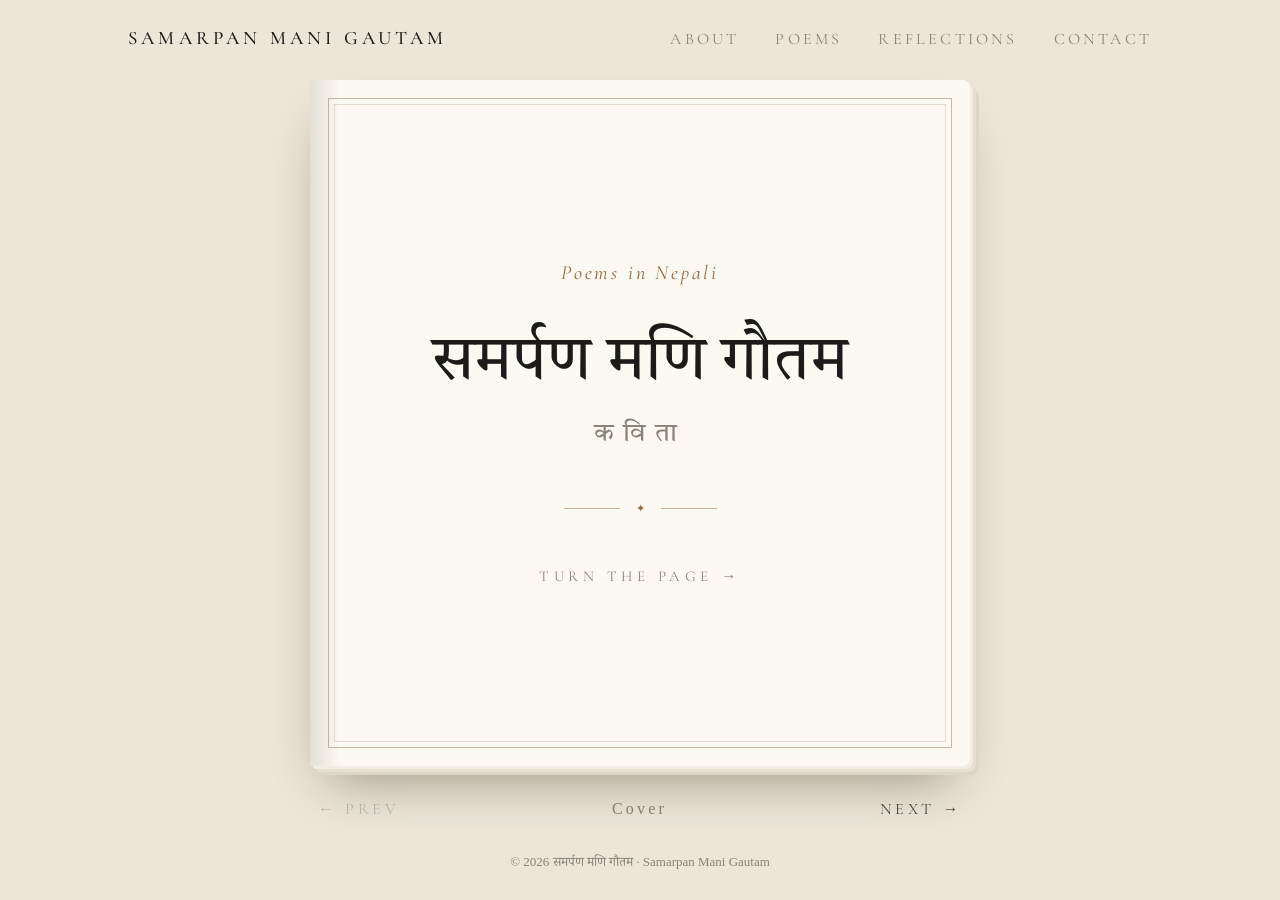
<file: index.html>
<!DOCTYPE html>
<html lang="ne">
<head>
<meta charset="UTF-8">
<meta name="viewport" content="width=device-width, initial-scale=1.0">
<title>समर्पण मणि गौतम — कविता</title>
<meta name="description" content="Poems in Nepali by Samarpan Mani Gautam.">
<link rel="preload" href="fonts/noto-serif-devanagari-devanagari-400-normal.woff2" as="font" type="font/woff2" crossorigin>
<link rel="preload" href="fonts/tiro-devanagari-hindi-devanagari-400-normal.woff2" as="font" type="font/woff2" crossorigin>
<link rel="stylesheet" href="fonts/fonts.css?v=6">
<link rel="stylesheet" href="css/style.css?v=6">
</head>
<body>

<header class="nav" id="top">
  <div class="nav-inner">
    <a href="#cover" class="nav-name">Samarpan Mani Gautam</a>
    <nav class="nav-links">
      <a href="#about">About</a>
      <a href="#poems">Poems</a>
      <a href="#reflections">Reflections</a>
      <a href="#contact">Contact</a>
    </nav>
  </div>
</header>

<main>

  <!-- ============ COVER ============ -->
  <section class="hero cover" id="cover">
    <div class="hero-inner">
      <p class="eyebrow">Poems in Nepali</p>
      <h1 class="hero-title">समर्पण मणि गौतम</h1>
      <p class="hero-sub">कविता</p>
      <div class="ornament" aria-hidden="true">✦</div>
      <a href="#about" class="scroll-cue">Turn the page →</a>
    </div>
  </section>

  <!-- ============ FOREWORD ============ -->
  <article class="poem foreword" id="about">
    <span class="poem-num" aria-hidden="true">About</span>
    <div class="poem-head reveal">
      <h3 class="poem-title">भूमिका</h3>
    </div>
    <div class="poem-body">
      <p class="reveal">चित्र कोर्ने चित्रकार र उसको रङहरूसँगको सम्बन्ध जस्तै, मेरो अन्तरमनका द्वन्द्वहरूको साथसाथै मेरो अनगिन्ती आत्मप्रतिरूपणहरूको प्रतिबिम्ब मेरो कवितामा झल्किन्छ। मेरो कवितालाई आकार दिने म मात्र होइन — मेरो जीवनमा मसँग जोडिएका पात्रहरू पनि हुन्। यी पात्रहरूको प्रभाव मेरो लेखाइमा मात्र देखिँदैन, मेरो सामान्य पलहरूलाई समीक्षा गर्ने मेरो मानसिक स्थितिमा पनि उत्तिकै झल्किएको छ।</p>
      <p class="reveal">यस जीवनको किताबमा राखिएका कविताहरूले ती पलहरूलाई चित्रण गर्छन् र ती नाजुक विषयहरूसँग जोडिएका भावनाहरूलाई पोख्छन्।</p>
      <p class="reveal">कसैको भावनालाई केही हरफका कविताले पूर्ण रूपमा व्यक्त गर्न सम्भव छैन, तर त्यो भावनाको बोझ केही हल्का पार्न यी कविताहरू एक भारी बिसाउने चौतारी बन्दछन्।</p>
    </div>
  </article>

  <!-- ============ CONTENTS ============ -->
  <section class="section" id="poems">
    <div class="section-inner">
      <div class="section-head">
        <p class="eyebrow">Contents</p>
        <h2 class="section-title">कविताहरू</h2>
      </div>

      <ol class="poem-index">
        <li><a href="#udasinata"><span class="idx">०१</span>उदासीनता</a></li>
        <li><a href="#alochana"><span class="idx">०२</span>आलोचना</a></li>
        <li><a href="#deha-tyag"><span class="idx">०३</span>देह त्याग</a></li>
        <li><a href="#lanchhana"><span class="idx">०४</span>लाञ्छना</a></li>
        <li><a href="#chihan"><span class="idx">०५</span>चिहान</a></li>
        <li><a href="#antardwandwa"><span class="idx">०६</span>अन्तर्द्वन्द्व</a></li>
        <li class="extra"><a href="#reflections"><span class="idx">✦</span>Reflections</a></li>
      </ol>
    </div>
  </section>

  <!-- ============ POEMS ============ -->
  <article class="poem" id="udasinata">
    <span class="poem-num" aria-hidden="true">०१</span>
    <div class="poem-head reveal">
      <h3 class="poem-title">उदासीनता</h3>
      <p class="poem-byline">समर्पण मणि गौतम</p>
    </div>
    <div class="poem-body">
      <p class="reveal">छाएको कालो रंग,<br>हराउँदै छु म, समाउँदैछु म यहीँ।<br>लाग्छ, साथी मेरो कालो रात मात्र,<br>बिहानीको उजेलीले ल्याउँछ उदासीझैँ लाग्छ।</p>
      <p class="reveal">म हिड्छु, म हिड्छु, छैन मेरो कुनै गन्तव्य,<br>हजारौँ भेट्छु, हजारौँ देख्छु, तर अन्तिममा म एक्लो नै पाउँछु।<br>एकान्त खोज्छु, कसैको न्यानो अंगालो खोज्छु,<br>कसैलाई भन्न खोज्छु, तर बाँधिएको महसुस गर्छु।</p>
      <p class="reveal">अन्धकारको पर्खाइमा हुन्छु म, उज्यालो देख्दा डराउँछु म,<br>जिउँदो लाशझैँ छु म, र संसार चाहिँ मेरो चिहानझैँ छ।<br>मेरो शरीर थाकेको छ, अनियन्त्रित निन्द्राको वशमा मेरो शरीर छ,<br>म आज आफैँसँग हारेको छु, र आफ्नै मरणको पर्खाइमा छु।</p>
      <p class="reveal alone">म हारेको छु।</p>
    </div>
  </article>

  <article class="poem" id="alochana">
    <span class="poem-num" aria-hidden="true">०२</span>
    <div class="poem-head reveal">
      <h3 class="poem-title">आलोचना</h3>
      <p class="poem-byline">समर्पण मणि गौतम</p>
    </div>
    <div class="poem-body">
      <p class="reveal">तिम्रा ती सेता वस्त्रले तिम्रो सिन्दूरझैँ रातो रङ्गले रङ्गिएका पाप ढाक्दैन।<br>न त तिम्रो धर्मको मुखौटाले तिम्रो कुरूप व्यक्तित्व नै!<br>तिम्रो अस्तित्व नै कसैको शोक मनाउनुको कारण छ भने, तिम्रो मरण अर्थहीन छ।</p>
      <p class="reveal">हो, म पापी हुँ, म एक तुच्छ प्राणी हुँ।<br>मलाई मेरो कर्मको अफसोस छैन, र तिमीलाई पनि म निस्खोट देख्दिन।<br>कहाँ थियौ तिमी, जब मेरो अन्तसकरणदेखि म मदतका लागि रोइरहेको थिएँ?<br>कहाँ थियौ तिमी, जब मेरो आवाज बन्द कोठामा प्रतिध्वनि भई गुन्जिरहे,<br>र मेरो रुवाइ शून्यतामा परिणत भइ गए?</p>
      <p class="reveal alone">कहाँ थियौ तिमी।</p>
    </div>
  </article>

  <article class="poem" id="deha-tyag">
    <span class="poem-num" aria-hidden="true">०३</span>
    <div class="poem-head reveal">
      <h3 class="poem-title">देह त्याग</h3>
      <p class="poem-byline">समर्पण मणि गौतम</p>
    </div>
    <div class="poem-body">
      <p class="reveal">तिम्रो याद मेटाउन आज आफ्नो नैतिकतालाई दागबत्ती दिएँ ।<br>तिम्रो हात छुटाउन आफ्नो देहमा बास छोडिदिएँ ।</p>
      <p class="reveal">मैले जितेको लाडाई आज मेरो हार मानिदिएँ ।<br>मेरो कर्मलाई तिमी प्रतिको घात सोचिदिएँ ।</p>
      <p class="reveal">मेरो हात र पाउ तिमीसंग हिँडेको बाटो देख्दा दिशा मोडिदिन्छ ।<br>मेरो बोली कसैलाई तीर झैँ लाग्ला भनी तरकसमा बसिदिन्छ ।</p>
      <p class="reveal">त्यही पनि मेरो मौनताले धेरै शब्द बोलिदिन्छ र मेरो मृत शरीरले भोलिको आशा मारिदिन्छ ।</p>
    </div>
  </article>

  <article class="poem" id="lanchhana">
    <span class="poem-num" aria-hidden="true">०४</span>
    <div class="poem-head reveal">
      <h3 class="poem-title">लाञ्छना</h3>
      <p class="poem-byline">समर्पण मणि गौतम</p>
    </div>
    <div class="poem-body">
      <p class="reveal">आज मेरो अँगालोमा छौ तर तिम्रो मन र मस्तिष्क केही अरूसँग गासेको छौ।<br>यो यात्रा कुनै गन्तव्यबिनाको छ र तिमी र मेरो साथ बिनाअर्थको छ।</p>
      <p class="reveal">के, किन र कसरीको उत्तर मसँग छैन र यस सम्बन्धको अस्तित्व संसारको लागि अनैतिक छ।<br>हाम्रो कर्मको यातनाले गर्दा कसैको शुद्ध प्रेममाथिको विश्वासको हत्या भएको छ।</p>
      <p class="reveal">हामी दोषी ठहरिएका छौँ र हाम्रो साथलाई विश्वासघातको छाप लगाइएको छ।<br>आज दोषी, पीडित र प्रहरी एकै जालमा जेलिएको छ र हाम्रो गल्तीको सजाय कोही अरूनै भोग्दै छ।</p>
    </div>
  </article>

  <article class="poem" id="chihan">
    <span class="poem-num" aria-hidden="true">०५</span>
    <div class="poem-head reveal">
      <h3 class="poem-title">चिहान</h3>
      <p class="poem-byline">समर्पण मणि गौतम</p>
    </div>
    <div class="poem-body">
      <p class="reveal">मेरो बास चिहानमा छ।<br>आत्मा मेरो साथमा छ।<br>शरीर मेरो हजारौं छ।<br>तर लास मेरो गलेको छ।</p>
      <p class="reveal">रात मेरो कालो छ।<br>र जुन रगतले रंगिएको छ।<br>अनेक आवाज गुन्जिँदा पनि<br>संसार मेरो शून्य छ।</p>
      <p class="reveal">मेरो शरीर एक्लो छ।<br>बन्द बाकसमा राखिएको छ।<br>ढकढकाउँदा कोहीले खोलिदेला भन्ने मेरो आशा छ।<br>निसास्सिएर, गुम्सिएर बसेका भावना पोख्न आतुर छ।</p>
      <p class="reveal">मेरा अपूर्ण कार्य पूरा गर्न<br>मेरा रहर र इच्छा पूरा गर्न अब मेरो कंकाल बाँकी छ।<br>यो संसारमा म अदृश्य छु।<br>तर मेरो अस्तित्व अनिष्ठ छ।</p>
      <p class="reveal">मलाई छुडाइदेऊ यो बन्धनदेखि।<br>यो जालदेखि।<br>यो अन्धकारदेखि।<br>यो संसारदेखि।</p>
    </div>
  </article>

  <article class="poem" id="antardwandwa">
    <span class="poem-num" aria-hidden="true">०६</span>
    <div class="poem-head reveal">
      <h3 class="poem-title">अन्तर्द्वन्द्व</h3>
      <p class="poem-byline">समर्पण मणि गौतम</p>
    </div>
    <div class="poem-body">
      <p class="reveal">मृत्युको निम्तो, र जीवनको अवकाश।<br>अनन्तको सूर्य ग्रहण, त्रासको आभास।</p>
      <p class="reveal">अर्ध जीवित भावना, केवल निराशाको निवास।<br>निश्चैताको अभाव, देखिने भविष्य राख।</p>
      <p class="reveal">विश्वासको हत्या, अन्यायको सुरुवात।</p>
      <p class="reveal">मरुभूमीको चीत्कार, वर्षाको पर्खाइ।<br>नर्कको भूमिमा, स्वर्गको लडाई।</p>
    </div>
    <div class="poem-end" aria-hidden="true">✦ ✦ ✦</div>
  </article>

  <!-- ============ REFLECTIONS ============ -->
  <article class="poem reflection" id="reflections">
    <span class="poem-num" aria-hidden="true">Reflection</span>
    <div class="poem-head reveal">
      <h3 class="poem-title">उदासीनता</h3>
      <p class="poem-byline">Udasinta · Melancholy / Apathy</p>
    </div>
    <div class="poem-body">
      <p class="reveal">Darkness spreads everywhere. The speaker is dissolving “right here.” The only companion is the night, and even dawn feels like sadness. He walks with no destination, meets thousands, sees thousands, and still ends up alone. He seeks solitude but also someone’s warm embrace, and wants to tell someone but feels bound. He is afraid of light, a “living corpse,” and the world has become his chihan, his graveyard. His body is tired, ruled by uncontrolled sleep. He has been defeated by himself, and he lives in the shadow of his own death.</p>
      <p class="reveal philosophy"><span class="label">The philosophy</span>This is the heart of the collection. Notice the contradiction: he seeks solitude and an embrace, and fears light and longs for it. Depression is rarely a clean wish; it is two opposing wishes frozen together. The most chilling line is that the world has become his imprint: he is no longer a person in the world, but a mark left behind by a person.</p>
    </div>
  </article>

  <article class="poem reflection" id="r-alochana">
    <span class="poem-num" aria-hidden="true">Reflection</span>
    <div class="poem-head reveal">
      <h3 class="poem-title">आलोचना</h3>
      <p class="poem-byline">Alochana · Criticism</p>
    </div>
    <div class="poem-body">
      <p class="reveal">Here the speaker turns on the beloved. Your white clothes can’t hide sins dyed red like your vermilion, and your mask of religion can’t hide your ugly self. (Notice the image of sindoor, the red mark of marriage, set against white: purity and sin in one body.) Then comes a brutal honesty: Yes, I am a sinner. I feel no remorse. And I don’t see you as innocent either.</p>
      <p class="reveal">Then the question that breaks the poem open: Where were you when I was crying for help from my conscience? Where were you when my voice echoed in a closed room and my cries turned into emptiness?</p>
      <p class="reveal philosophy"><span class="label">The philosophy</span>This is moral injury as an accusation. The speaker refuses to be the only guilty one. The real wound isn’t the sin but the absence, the silence when someone needed a witness. The repeated “Where were you?” is the oldest question humans ask of the universe too.</p>
    </div>
  </article>

  <article class="poem reflection" id="r-deha-tyag">
    <span class="poem-num" aria-hidden="true">Reflection</span>
    <div class="poem-head reveal">
      <h3 class="poem-title">देह त्याग</h3>
      <p class="poem-byline">Dehatyag · Renouncing the Body</p>
    </div>
    <div class="poem-body">
      <p class="reveal">The title echoes the Hindu-Buddhist idea of leaving the body. Here it reads as a gift wrapped in surrender: to erase your memory, I set my morality on fire; to free your hands, I leave my fragrance in my body; the battles I won, I now concede as lost; I thought my karma was an attack on you. His hands and feet change direction when they see the path he once walked with her. He keeps his tongue ambushed in silence, afraid his words might pierce someone like an arrow. The last line is the most haunting: his silence speaks many words, and his dead body kills tomorrow’s hope.</p>
      <p class="reveal philosophy"><span class="label">The philosophy</span>This is self-erasure as misguided love. He believes disappearing will free the other person. But the final line quietly undoes that logic: even in imagining his absence, he realizes it would destroy someone’s hope. The poem argues with itself. Silence, which was meant to protect, turns out to be a language of its own.</p>
    </div>
  </article>

  <article class="poem reflection" id="r-lanchhana">
    <span class="poem-num" aria-hidden="true">Reflection</span>
    <div class="poem-head reveal">
      <h3 class="poem-title">लाञ्छना</h3>
      <p class="poem-byline">Lanchhana · Stigma / Blame</p>
    </div>
    <div class="poem-body">
      <p class="reveal">The speaker stands in the beloved’s courtyard, but the beloved’s mind is tangled up with someone else. The journey has no destination, and their togetherness is “meaningless.” The relationship is anaitik (immoral) in the world’s eyes, and the pain of their karma has murdered someone else’s pure trust. Then comes the poem’s cruelest insight: the guilty, the victim, and the perpetrator are caught in the same net, and the punishment for their mistake is paid by others.</p>
      <p class="reveal philosophy"><span class="label">The philosophy</span>This is the tragedy of desire colliding with morality. No one is purely villain or victim. Love becomes a debt that innocent third parties repay. Sin spreads like ripples, and you never get to choose who drowns.</p>
    </div>
  </article>

  <article class="poem reflection" id="r-chihan">
    <span class="poem-num" aria-hidden="true">Reflection</span>
    <div class="poem-head reveal">
      <h3 class="poem-title">चिहान</h3>
      <p class="poem-byline">Chihan · Mark / Trace</p>
    </div>
    <div class="poem-body">
      <p class="reveal">This is a poem about being a ghost while alive. His scent lingers in the trace, his soul is with him, but his body is “in the thousands,” scattered, while his corpse has already decayed. The night is black, the moon is dyed with blood, many voices echo, yet his world is empty. His body is lonely, kept in a sealed box, and he hopes someone will open it while his heart still beats. Unspoken feelings sit choking, desperate to burst out. Only his skeleton remains to complete his unfinished work. He is invisible in the world, yet his existence is anishta (ill-omened). It ends with a plea: free me from this bond, this web, this darkness, this world.</p>
      <p class="reveal philosophy"><span class="label">The philosophy</span>Chihan means both a “sign” and what remains of someone. Here lies the idea that a person can be dead long before the body stops. The “sealed box” is the self, and the tragic detail is the hope that “someone will open it” while the heart still beats. Even in despair there is a thin thread reaching toward another person. The plea at the end speaks to a release that is as much about being seen as about leaving.</p>
    </div>
  </article>

  <article class="poem reflection" id="r-antardwandwa">
    <span class="poem-num" aria-hidden="true">Reflection</span>
    <div class="poem-head reveal">
      <h3 class="poem-title">अन्तर्द्वन्द्व</h3>
      <p class="poem-byline">Antardwanda · Inner Conflict</p>
    </div>
    <div class="poem-body">
      <p class="reveal">This poem is a list of paradoxes: an invitation to death and a holiday from life; a solar eclipse of the eternal sun; half-alive feelings, a home made only of hopelessness; the future visible only as ash; the murder of trust and the beginning of injustice; the scream of a desert and the waiting for rain. It ends in “hell’s land, heaven’s war,” followed by a stray, unfinished “and...”</p>
      <p class="reveal philosophy"><span class="label">The philosophy</span>Every line is a contradiction because the mind itself is at war. Nothing is resolved; it is simply allowed to stand. The final dangling “and” is perhaps the most honest part: the suffering doesn’t conclude, it just trails off. It echoes Camus: the absurd isn’t solved, it is lived.</p>
    </div>
    <div class="poem-end" aria-hidden="true">✦ ✦ ✦</div>
  </article>

  <!-- ============ CONTACT ============ -->
  <section class="section contact" id="contact">
    <div class="section-inner">
      <div class="section-head">
        <p class="eyebrow">Get in touch</p>
        <h2 class="section-title">सम्पर्क</h2>
      </div>

      <div class="contact-icons">
        <a class="icon-link" href="mailto:samuel.gautam12@gmail.com" aria-label="Email" title="Email">
          <svg viewBox="0 0 24 24" fill="none" stroke="currentColor" stroke-width="1.3" stroke-linecap="round" stroke-linejoin="round" aria-hidden="true"><rect x="3" y="5" width="18" height="14" rx="2"/><path d="M3.5 7.2l8.5 6 8.5-6"/></svg>
        </a>
        <a class="icon-link" href="https://www.linkedin.com/in/samarpan-mani-gautam-b59b322a7" target="_blank" rel="noopener noreferrer" aria-label="LinkedIn" title="LinkedIn">
          <svg viewBox="0 0 24 24" fill="none" stroke="currentColor" stroke-width="1.3" stroke-linecap="round" stroke-linejoin="round" aria-hidden="true"><rect x="3" y="3" width="18" height="18" rx="3"/><path d="M8 10.5V16M8 7.9v.01M11.5 16v-5.5M11.5 12.8a2.1 2.1 0 014.2 0V16"/></svg>
        </a>
        <a class="icon-link" href="https://www.instagram.com/samuel_samarpan/" target="_blank" rel="noopener noreferrer" aria-label="Instagram" title="Instagram">
          <svg viewBox="0 0 24 24" fill="none" stroke="currentColor" stroke-width="1.3" stroke-linecap="round" stroke-linejoin="round" aria-hidden="true"><rect x="3" y="3" width="18" height="18" rx="5"/><circle cx="12" cy="12" r="4"/><circle cx="17.3" cy="6.7" r=".5" fill="currentColor"/></svg>
        </a>
      </div>

      <div class="ornament contact-end" aria-hidden="true">✦</div>
    </div>
  </section>

  <!-- ============ PAGE TURNER (shown when JS builds the book) ============ -->
  <nav class="pager" aria-label="Turn pages">
    <button type="button" class="pager-btn" id="prev" aria-label="Previous page">← <span>Prev</span></button>
    <span class="pager-count" id="count" aria-live="polite"></span>
    <button type="button" class="pager-btn" id="next" aria-label="Next page"><span>Next</span> →</button>
  </nav>

</main>

<footer class="footer">
  <div class="footer-inner">
    <p class="footer-copy">© <span id="year"></span> समर्पण मणि गौतम · Samarpan Mani Gautam</p>
    <a href="#cover" class="footer-top-link">Back to cover ↑</a>
  </div>
</footer>

<script src="js/book.js?v=3"></script>
</body>
</html>
</file>
<file: fonts/fonts.css>
/* Self-hosted fonts: served from your own site, so no extra round trip to Google */
@font-face{
  font-family:'Noto Serif Devanagari'; font-style:normal; font-weight:400; font-display:swap;
  src:url('noto-serif-devanagari-devanagari-400-normal.woff2') format('woff2');
  unicode-range:U+0900-097F,U+1CD0-1CF9,U+200C-200D,U+20A8,U+20B9,U+25CC,U+A830-A839,U+A8E0-A8FF;
}
@font-face{
  font-family:'Tiro Devanagari Hindi'; font-style:normal; font-weight:400; font-display:swap;
  src:url('tiro-devanagari-hindi-devanagari-400-normal.woff2') format('woff2');
  unicode-range:U+0900-097F,U+1CD0-1CF9,U+200C-200D,U+20A8,U+20B9,U+25CC,U+A830-A839,U+A8E0-A8FF;
}
@font-face{
  font-family:'Cormorant Garamond'; font-style:normal; font-weight:400; font-display:swap;
  src:url('cormorant-garamond-latin-400-normal.woff2') format('woff2');
}
@font-face{
  font-family:'Cormorant Garamond'; font-style:normal; font-weight:500; font-display:swap;
  src:url('cormorant-garamond-latin-500-normal.woff2') format('woff2');
}
@font-face{
  font-family:'Cormorant Garamond'; font-style:italic; font-weight:400; font-display:swap;
  src:url('cormorant-garamond-latin-400-italic.woff2') format('woff2');
}
@font-face{
  font-family:'Cormorant Garamond'; font-style:italic; font-weight:500; font-display:swap;
  src:url('cormorant-garamond-latin-500-italic.woff2') format('woff2');
}
</file>
<file: css/style.css>
/* =========================================================
   Samarpan — poetry site
   A small book. Ivory leaves, deep ink, one thread of bronze.
   Refined serif Devanagari. Pages turn one at a time.
   ========================================================= */
:root{
  --paper:      #FAF7F1;
  --paper-2:    #F3EEE4;
  --leaf:       #FCF9F3;
  --desk:       #ECE5D8;
  --ink:        #1D1B19;
  --ink-soft:   #4A4540;
  --ink-faint:  #8A8277;
  --accent:     #8C6B3F;
  --line:       rgba(29,27,25,.14);

  --font-verse: 'Noto Serif Devanagari', 'Tiro Devanagari Hindi', serif;
  --font-title: 'Tiro Devanagari Hindi', 'Noto Serif Devanagari', serif;
  --font-latin: 'Cormorant Garamond', Georgia, serif;

  --measure: 640px;
}

*,*::before,*::after{ box-sizing:border-box; }
html{ scroll-behavior:smooth; scroll-padding-top:70px; }

body{
  margin:0;
  background:var(--paper);
  color:var(--ink);
  font-family:var(--font-verse);
  font-weight:400;
  font-size:20px;
  line-height:1.9;
  -webkit-font-smoothing:antialiased;
  text-rendering:optimizeLegibility;
  overflow-x:hidden;
}

a{ color:inherit; text-decoration:none; }
ol,ul{ list-style:none; margin:0; padding:0; }
h1,h2,h3,p{ margin:0; }
button{ font:inherit; color:inherit; }
::selection{ background:rgba(140,107,63,.22); }
:focus-visible{ outline:1px solid var(--accent); outline-offset:6px; }

/* ---------- Nav ---------- */
.nav{
  position:sticky; top:0; z-index:50;
  background:rgba(250,247,241,.88);
  backdrop-filter:blur(10px); -webkit-backdrop-filter:blur(10px);
  border-bottom:1px solid var(--line);
}
.nav-inner{
  max-width:1080px; margin:0 auto; padding:20px 28px;
  display:flex; align-items:baseline; justify-content:space-between; gap:16px;
}
.nav-name{
  font-family:var(--font-latin);
  font-weight:500; font-size:19px;
  letter-spacing:.22em; text-transform:uppercase; color:var(--ink);
}
.nav-links{
  display:flex; gap:36px;
  font-family:var(--font-latin); font-size:16px;
  letter-spacing:.2em; text-transform:uppercase; color:var(--ink-faint);
}
.nav-links a{ transition:color .3s ease; }
.nav-links a:hover{ color:var(--accent); }

/* ---------- Ornament ---------- */
.ornament{
  display:flex; align-items:center; justify-content:center; gap:16px;
  color:var(--accent); font-size:11px;
}
.ornament::before,.ornament::after{
  content:""; height:1px; width:56px; background:var(--accent); opacity:.5;
}

/* ---------- Cover ---------- */
.hero{
  display:flex; align-items:center; justify-content:center;
  text-align:center; padding:80px 28px 110px;
}
.hero-inner{ max-width:760px; }
.eyebrow{
  font-family:var(--font-latin);
  font-style:italic; font-size:20px; color:var(--accent);
  letter-spacing:.14em;
}
.hero-title{
  margin-top:26px;
  font-family:var(--font-title);
  font-size:clamp(46px, 8.5vw, 92px);
  font-weight:400; line-height:1.3;
  color:var(--ink);
}
.hero-sub{
  margin-top:10px;
  font-family:var(--font-title);
  font-size:clamp(20px, 2.6vw, 26px);
  color:var(--ink-faint); letter-spacing:.35em;
}
.hero .ornament{ margin:54px 0 48px; }
.scroll-cue{
  display:inline-block;
  font-family:var(--font-latin); font-size:15px;
  letter-spacing:.3em; text-transform:uppercase; color:var(--ink-faint);
  transition:color .3s ease;
}
.scroll-cue:hover{ color:var(--accent); }

/* ---------- Contents ---------- */
.section{ padding:90px 28px 70px; background:var(--paper-2); }
.section-inner{ max-width:var(--measure); margin:0 auto; }
.section-head{ text-align:center; margin-bottom:56px; }
.section-title{
  margin-top:12px;
  font-family:var(--font-title);
  font-size:clamp(34px, 5vw, 48px); font-weight:400; line-height:1.4;
}
.poem-index{ border-top:1px solid var(--line); }
.poem-index li{ border-bottom:1px solid var(--line); }
.poem-index a{
  display:flex; align-items:baseline; gap:28px;
  padding:22px 8px;
  font-family:var(--font-title);
  font-size:clamp(22px, 2.8vw, 26px);
  color:var(--ink);
  transition:color .3s ease, padding-left .35s ease;
}
.poem-index a:hover{ color:var(--accent); padding-left:20px; }
.idx{ font-size:17px; color:var(--accent); width:40px; flex-shrink:0; opacity:.85; }

/* ---------- Poems ---------- */
.poem{ position:relative; padding:120px 28px 100px; text-align:center; }
.poem-num{
  display:block; margin-bottom:22px;
  font-family:var(--font-title); font-size:18px;
  color:var(--accent); letter-spacing:.3em;
}
.poem-title{
  font-family:var(--font-title);
  font-size:clamp(40px, 6.5vw, 64px);
  font-weight:400; line-height:1.35;
  color:var(--ink);
}
.poem-byline{
  margin-top:16px;
  font-family:var(--font-latin); font-style:italic;
  font-size:19px; letter-spacing:.14em;
  color:var(--ink-faint);
}
.poem-byline::before{
  content:""; display:block; width:36px; height:1px;
  background:var(--accent); opacity:.6; margin:0 auto 18px;
}
.poem-body{ max-width:var(--measure); margin:60px auto 0; }
.poem-body p{
  font-family:var(--font-verse);
  font-size:clamp(19px, 2.4vw, 22px);
  line-height:2.25; color:var(--ink);
}
.poem-body p + p{ margin-top:46px; }
.poem-body p.alone{
  font-family:var(--font-title);
  font-size:clamp(26px, 3.4vw, 34px);
  color:var(--accent); line-height:1.6; margin-top:58px;
}
.poem-end{ margin-top:70px; color:var(--accent); font-size:13px; letter-spacing:1em; padding-left:1em; }

/* ---------- Footer ---------- */
.footer{ border-top:1px solid var(--line); background:var(--paper-2); }
.footer-inner{
  max-width:1080px; margin:0 auto; padding:40px 28px;
  display:flex; align-items:center; justify-content:space-between;
  gap:16px; flex-wrap:wrap;
  font-size:15px; color:var(--ink-faint);
}
.footer-top-link{
  font-family:var(--font-latin); font-size:15px;
  letter-spacing:.25em; text-transform:uppercase; transition:color .3s ease;
}
.footer-top-link:hover{ color:var(--accent); }

.pager{ display:none; }

/* =========================================================
   BOOK MODE — built by book.js. Each leaf is one page;
   turning a page flips it around the spine on the left.
   ========================================================= */
.js body{ background:var(--desk); }
.js .nav{
  position:relative; background:none; border-bottom:none;
  backdrop-filter:none; -webkit-backdrop-filter:none;
}
.js main{ display:flex; flex-direction:column; align-items:center; padding:4px 16px 0; }
.js .footer{ background:none; border-top:none; }
.js .footer-inner{ padding:10px 28px 22px; justify-content:center; font-size:13px; }
.js .footer-top-link{ display:none; }

.js .book{
  --chrome:214px;
  position:relative;
  width:min(660px, 100%);
  height:calc(100vh - var(--chrome));
  height:calc(100svh - var(--chrome));
  min-height:380px; max-height:900px;
  perspective:2600px;
  border-radius:3px 8px 8px 3px;
  /* the stack of pages underneath */
  box-shadow:
    3px 3px 0 #F2EDE2,
    6px 6px 0 #E7E0D1,
    9px 9px 0 #DDD5C5,
    0 30px 50px -20px rgba(45,30,10,.45);
}

.js .leaf{
  position:absolute; inset:0;
  transform-style:preserve-3d;
  transform-origin:left center;
  transition:transform 1.1s cubic-bezier(.6,.05,.2,1);
  border-radius:3px 8px 8px 3px;
}
.js .leaf.is-flipped{ transform:rotateY(-180deg); }
.js .book.no-anim .leaf,
.js .book.no-anim .front::after{ transition:none !important; }
.js .leaf.measure{ visibility:hidden; pointer-events:none; z-index:-1; transition:none; }

.js .face{
  position:absolute; inset:0;
  backface-visibility:hidden; -webkit-backface-visibility:hidden;
  background:var(--leaf);
  border-radius:inherit;
  overflow:hidden;
}
.js .face.back{
  transform:rotateY(180deg);
  background:linear-gradient(to left, #E6DFCF, var(--leaf) 40%);
}
/* gutter near the spine */
.js .face.front::before{
  content:""; position:absolute; inset:0 auto 0 0; width:30px; z-index:3;
  background:linear-gradient(to right, rgba(70,48,15,.13), transparent);
  pointer-events:none;
}
/* the page darkens a little as it lifts */
.js .face.front::after{
  content:""; position:absolute; inset:0; z-index:3; pointer-events:none;
  background:linear-gradient(to left, rgba(70,48,15,.22), transparent 70%);
  opacity:0; transition:opacity 1.1s ease;
}
.js .leaf.is-flipped .face.front::after{ opacity:1; }

.js .page-inner{
  position:absolute; inset:0;
  overflow-y:auto; overflow-x:hidden;
  display:flex; flex-direction:column;
  scrollbar-width:thin; scrollbar-color:rgba(140,107,63,.35) transparent;
  -webkit-overflow-scrolling:touch;
}
.js .page{
  width:100%; margin:auto 0;
  min-height:0; background:none;
  padding:44px 46px 60px;
}

/* page number at the foot of the leaf */
.js .folio{
  position:absolute; left:0; right:0; bottom:0; z-index:4;
  padding:26px 0 16px; text-align:center; pointer-events:none;
  font-family:var(--font-title); font-size:15px; letter-spacing:.2em;
  color:var(--ink-faint);
  background:linear-gradient(to top, var(--leaf) 55%, transparent);
}

/* cover */
.js .page.hero{
  flex:1; width:auto; margin:18px; padding:32px 24px;
  border:1px solid rgba(140,107,63,.45);
  outline:1px solid rgba(140,107,63,.22); outline-offset:-7px;
}
.js .hero-title{ font-size:clamp(40px, 7vw, 62px); }
.js .hero .ornament{ margin:40px 0 36px; }

/* contents */
.js .section-head{ margin-bottom:34px; }
.js .section-title{ font-size:clamp(30px, 4.4vw, 40px); }
.js .poem-index a{ padding:15px 8px; font-size:clamp(20px, 2.6vw, 23px); }

/* poems */
.js .poem-num{ margin-bottom:14px; font-size:15px; }
.js .poem-title{ font-size:clamp(32px, 5vw, 44px); }
.js .poem-byline{ margin-top:12px; font-size:17px; }
.js .poem-byline::before{ margin-bottom:14px; }
.js .poem-body{ margin-top:38px; }
.js .poem-body p{ font-size:clamp(17.5px, 2.2vw, 20px); line-height:2.05; }
.js .poem-body p + p{ margin-top:32px; }
.js .poem-body p.alone{ font-size:clamp(24px, 3vw, 30px); margin-top:42px; }
.js .poem-end{ margin-top:44px; }

/* continued pages carry a running head and no title block */
.js .poem-run{
  font-family:var(--font-title); font-size:15px; letter-spacing:.24em;
  color:var(--ink-faint);
  padding-bottom:16px; margin-bottom:34px;
  border-bottom:1px solid var(--line);
}
.js .is-cont .poem-body{ margin-top:0; }

/* foreword reads like prose */
.js .foreword .poem-num{
  font-family:var(--font-latin); font-style:italic; font-size:18px; letter-spacing:.14em;
}
.js .foreword .poem-title{ font-size:clamp(30px, 4.4vw, 40px); }
.js .foreword .poem-body{ margin-top:34px; }
.js .foreword .poem-body p{
  font-size:clamp(16.5px, 2vw, 18px); line-height:2.05;
  color:var(--ink-soft); text-align:justify; hyphens:none;
}
.js .foreword .poem-body p + p{ margin-top:22px; }

/* reflections: English prose set in the Latin serif */
.reflection .poem-num{
  font-family:var(--font-latin); font-style:italic; letter-spacing:.14em;
}
.reflection .poem-body p{
  font-family:var(--font-latin); font-weight:500;
  color:var(--ink-soft); text-align:left; line-height:1.8;
}
.reflection .label{
  display:block; margin-bottom:6px;
  font-style:italic; letter-spacing:.14em; color:var(--accent);
}
.js .reflection .poem-num{ font-size:18px; }
.js .reflection .poem-title{ font-size:clamp(30px, 4.4vw, 40px); }
.js .reflection .poem-body{ margin-top:30px; }
.js .reflection .poem-body p{ font-size:clamp(18.5px, 2.3vw, 20.5px); line-height:1.75; }
.js .reflection .poem-body p + p{ margin-top:22px; }
.js .reflection .poem-body p.philosophy{ margin-top:28px; }
.js .reflection .label{ font-size:.92em; }

/* contact page */
.contact-icons{
  display:flex; justify-content:center; gap:26px;
  padding:18px 0 6px;
}
.icon-link{
  display:grid; place-items:center;
  width:66px; height:66px; border-radius:50%;
  border:1px solid var(--line);
  color:var(--ink-soft);
  transition:color .3s ease, border-color .3s ease, transform .3s ease;
}
.icon-link svg{ width:26px; height:26px; }
.icon-link:hover,
.icon-link:focus-visible{ color:var(--accent); border-color:var(--accent); transform:translateY(-3px); }
.contact-end{ margin-top:52px; }

/* the extra row on the contents page */
.poem-index .extra a{ font-family:var(--font-latin); font-style:italic; letter-spacing:.08em; }

/* small mark while the book is being built */
.js .book-loading{
  position:absolute; inset:0; display:grid; place-items:center;
  font-family:var(--font-title); font-size:28px; letter-spacing:.3em; color:var(--accent);
}

/* stanzas surface as the page settles */
.js .reveal{ opacity:0; transform:translateY(10px); }
.js .leaf.is-seen .reveal{
  animation:rise 1.1s ease forwards;
  animation-delay:calc(.3s + var(--i, 0) * .16s);
}
@keyframes rise{ to{ opacity:1; transform:none; } }

/* ---------- Page turner ---------- */
.js .pager{
  display:flex; align-items:center; justify-content:space-between;
  width:min(660px, 100%); padding:20px 4px 8px;
}
.pager-btn{
  background:none; border:none; cursor:pointer; padding:8px 4px;
  font-family:var(--font-latin); font-size:16px;
  letter-spacing:.22em; text-transform:uppercase;
  color:var(--ink-soft); transition:color .3s ease, opacity .3s ease;
}
.pager-btn:hover:not(:disabled){ color:var(--accent); }
.pager-btn:disabled{ opacity:.28; cursor:default; }
.pager-count{
  font-family:var(--font-title); font-size:16px; letter-spacing:.2em; color:var(--ink-faint);
}

/* ---------- Responsive ---------- */
@media (max-width: 760px){
  body{ font-size:18px; }
  .nav-inner{ padding:14px 20px; flex-wrap:wrap; row-gap:6px; }
  .nav-name{ font-size:15px; letter-spacing:.16em; }
  .nav-links{ gap:16px; font-size:13px; letter-spacing:.14em; }
  .ornament::before,.ornament::after{ width:32px; }
  .js main{ padding:0 12px; }
  .js .book{ --chrome:208px; }
  .js .page{ padding:34px 24px 56px; }
  .js .page.hero{ margin:12px; padding:24px 14px; }
  .js .poem-body p + p{ margin-top:28px; }
  .js .pager{ padding-top:14px; }
}

/* ---------- Phones: lighter and faster ---------- */
@media (max-width: 760px){
  /* show text immediately, no staggered reveal */
  .js .reveal{ opacity:1; transform:none; }
  .js .leaf.is-seen .reveal{ animation:none; }
  /* lighter nav */
  .nav{ backdrop-filter:none; -webkit-backdrop-filter:none; }
  /* shorter flip (DUR in book.js is set to match) */
  .js .leaf{ transition-duration:.6s; }
  .js .face.front::after{ transition-duration:.6s; }
}

/* ---------- Lite mode (Android / weaker devices): no 3D, simple fade ---------- */
html.lite .book{ perspective:none; }
html.lite .leaf{
  transform:none !important;
  transform-style:flat;
  transition:opacity .3s ease;
}
html.lite .leaf.is-flipped{ opacity:0; }
html.lite .face.back{ display:none; }
html.lite .face.front::after{ display:none; }
html.lite .face{ backface-visibility:visible; -webkit-backface-visibility:visible; }
html.lite .nav{ backdrop-filter:none; -webkit-backdrop-filter:none; }
html.lite .reveal{ opacity:1 !important; transform:none !important; }
html.lite .leaf.is-seen .reveal{ animation:none !important; }

@media (prefers-reduced-motion: reduce){
  *{ animation:none !important; transition:none !important; scroll-behavior:auto !important; }
  .js .reveal{ opacity:1 !important; transform:none !important; }
}
</file>
